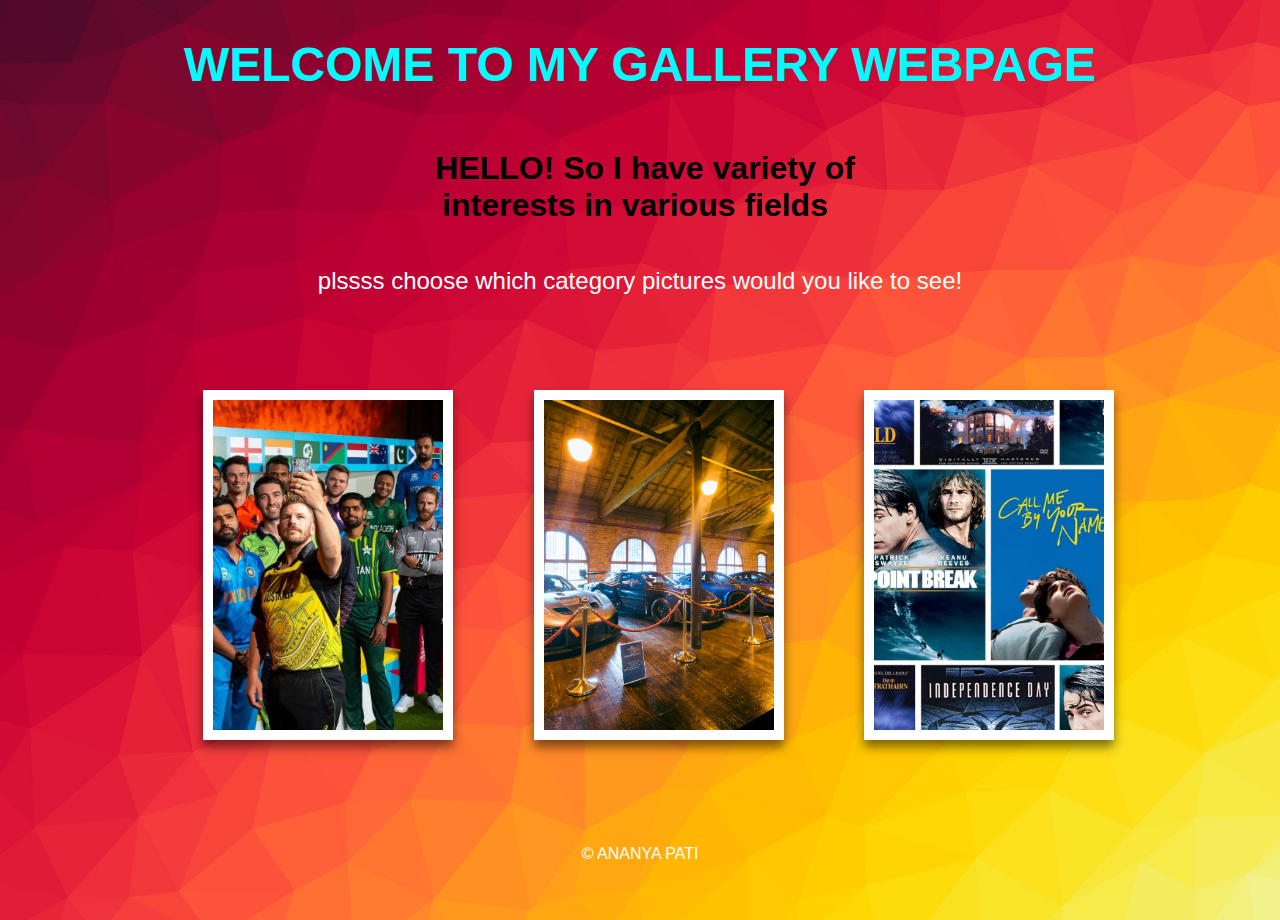
<file: index.html>
<!DOCTYPE HTML>
<html lang="en"></html>
<HTML>
<head>
    <link rel="stylesheet" href="style.css">
    <meta charset="UTF-8">
    <meta http-equiv="X-UA-Compatible" content="IE=edge">
    <meta name="viewport" content="width=device-width, initial-scale=1.0">
<TITLE>PHOTO GALLERY</TITLE>
</HEAD>
<body>
    <h1><span class="header"><font size="10"><font family="cursive">WELCOME TO MY GALLERY WEBPAGE</font></font></span></h1>
    <div class="main"><h4><font size="6">HELLO! So I have variety of interests in various fields </font></h4></div>
    <div class="main2"><p><font color="white"><font size="5">plssss choose which category pictures would you like to see!</font></font></p></div>
      <div class="wrapper">
        <div class="card"> 
            <img src="cricket.jpeg">
            <div class="info">
                <h1>CRICKET</h1>
                <a  href="CRICKET.html" class="btn">SEE MORE</a>
            </div>
        </div>
        <div class="card"> 
            <img src="carssss.jpg">
            <div class="info">
                <h1>AUTOMOBILES</h1>
                <a href="cars.html" class="btn">SEE MORE</a>
            </div>
        </div>
        <div class="card"> 
            <img src="movies.jpg">
            <div class="info">
                <h1>SERIES</h1>
                <a href="MOVIES.html" class="btn">SEE MORE</a>
            </div>
        </div>
    </div>
    </div>
</body>
<footer>
    <footer>
       <p><font color="white"> © ANANYA PATI</font></p>
    </footer>
</HTML>
</file>
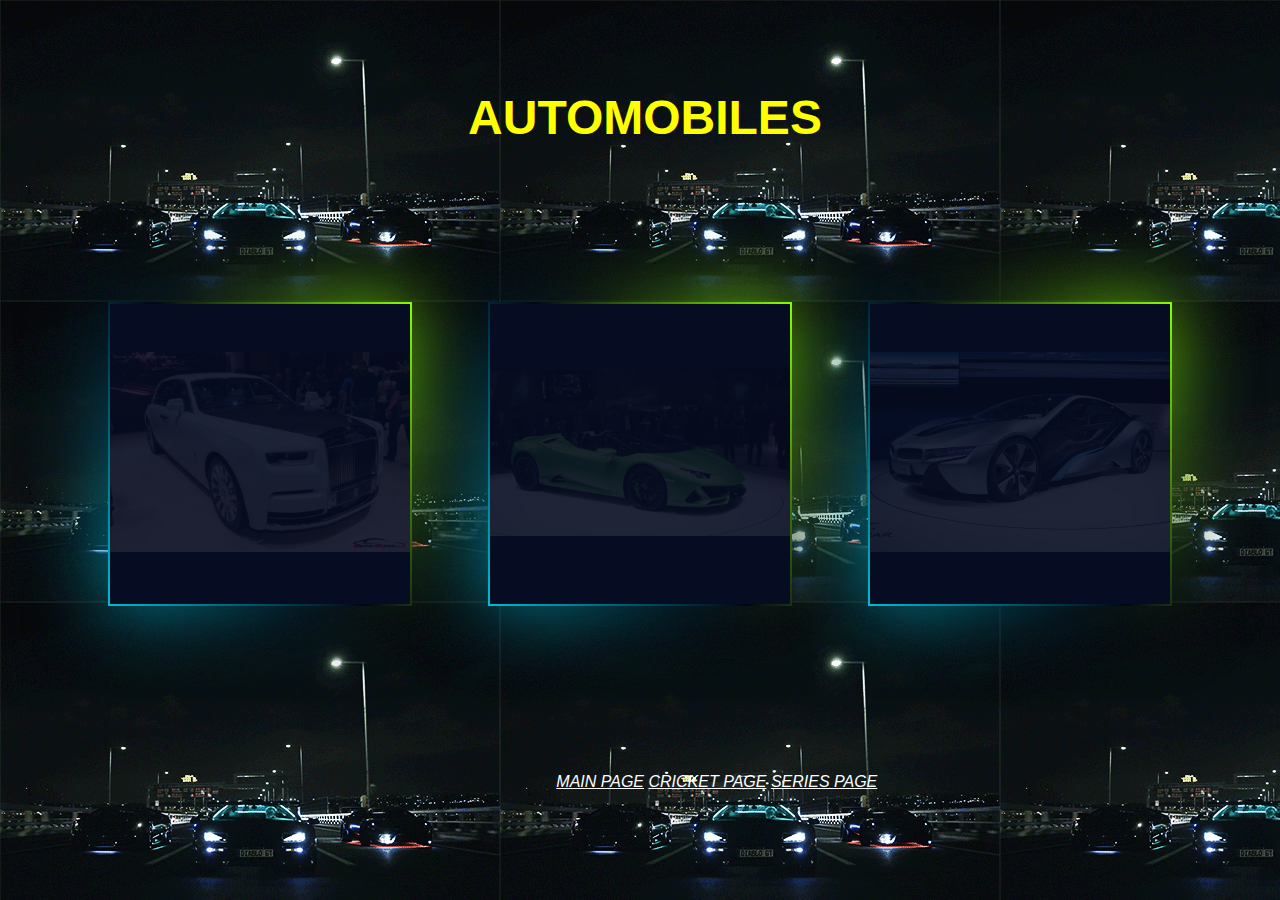
<file: cars.html>
<!DOCTYPE HTML>
<html lang="en"></html>
<HTML>
<head>
    <link rel="stylesheet" href="stylec2.css">
    <meta charset="UTF-8">
    <meta http-equiv="X-UA-Compatible" content="IE=edge">
    <meta name="viewport" content="width=device-width, initial-scale=1.0">
<TITLE>CARS</TITLE>
</HEAD>
<body>
    <h1 CLASS="header"><div class="header2"><font color="yellow"><font size="10">AUTOMOBILES</font></font></div></h1>
<!-- <div class="container"> -->
 <!-- <div id="ib1"> -->
 <div class="box"> 
    <div class="imgBx">
        <img src="rolls royce.jpg">
        </div>
    <div class="content">
        <h4>ROLLS ROYCE</h4><br><span><H2>CULLINAN</H2></span></h2>
    </div>
    </div>
 <!-- </div>  -->
 <div class="box">
    <div class="imgBx">
        <img src="lamborghini.jpg">
    </div>
    <div class="content">
        <h4>LAMBORGHINI</h4><br><span><H2>huracan urus</H2></span>
    </div>
 </div> 
 <div class="box">
    <div class="imgBx">
        <img src="BMW.jpg">
    </div>
    <div class="content">
        <h4>BMW</h4><br><span><H2>I8</H2></span>
    </div>
 </div>
<!-- </div> -->

</body>



<footer class="footer">
    <a href="index.html">MAIN PAGE</a>
    <a href="CRICKET.html">CRICKET PAGE</a>
    <a href="MOVIES.html">SERIES PAGE</a>
   
</footer>

</HTML>
</file>
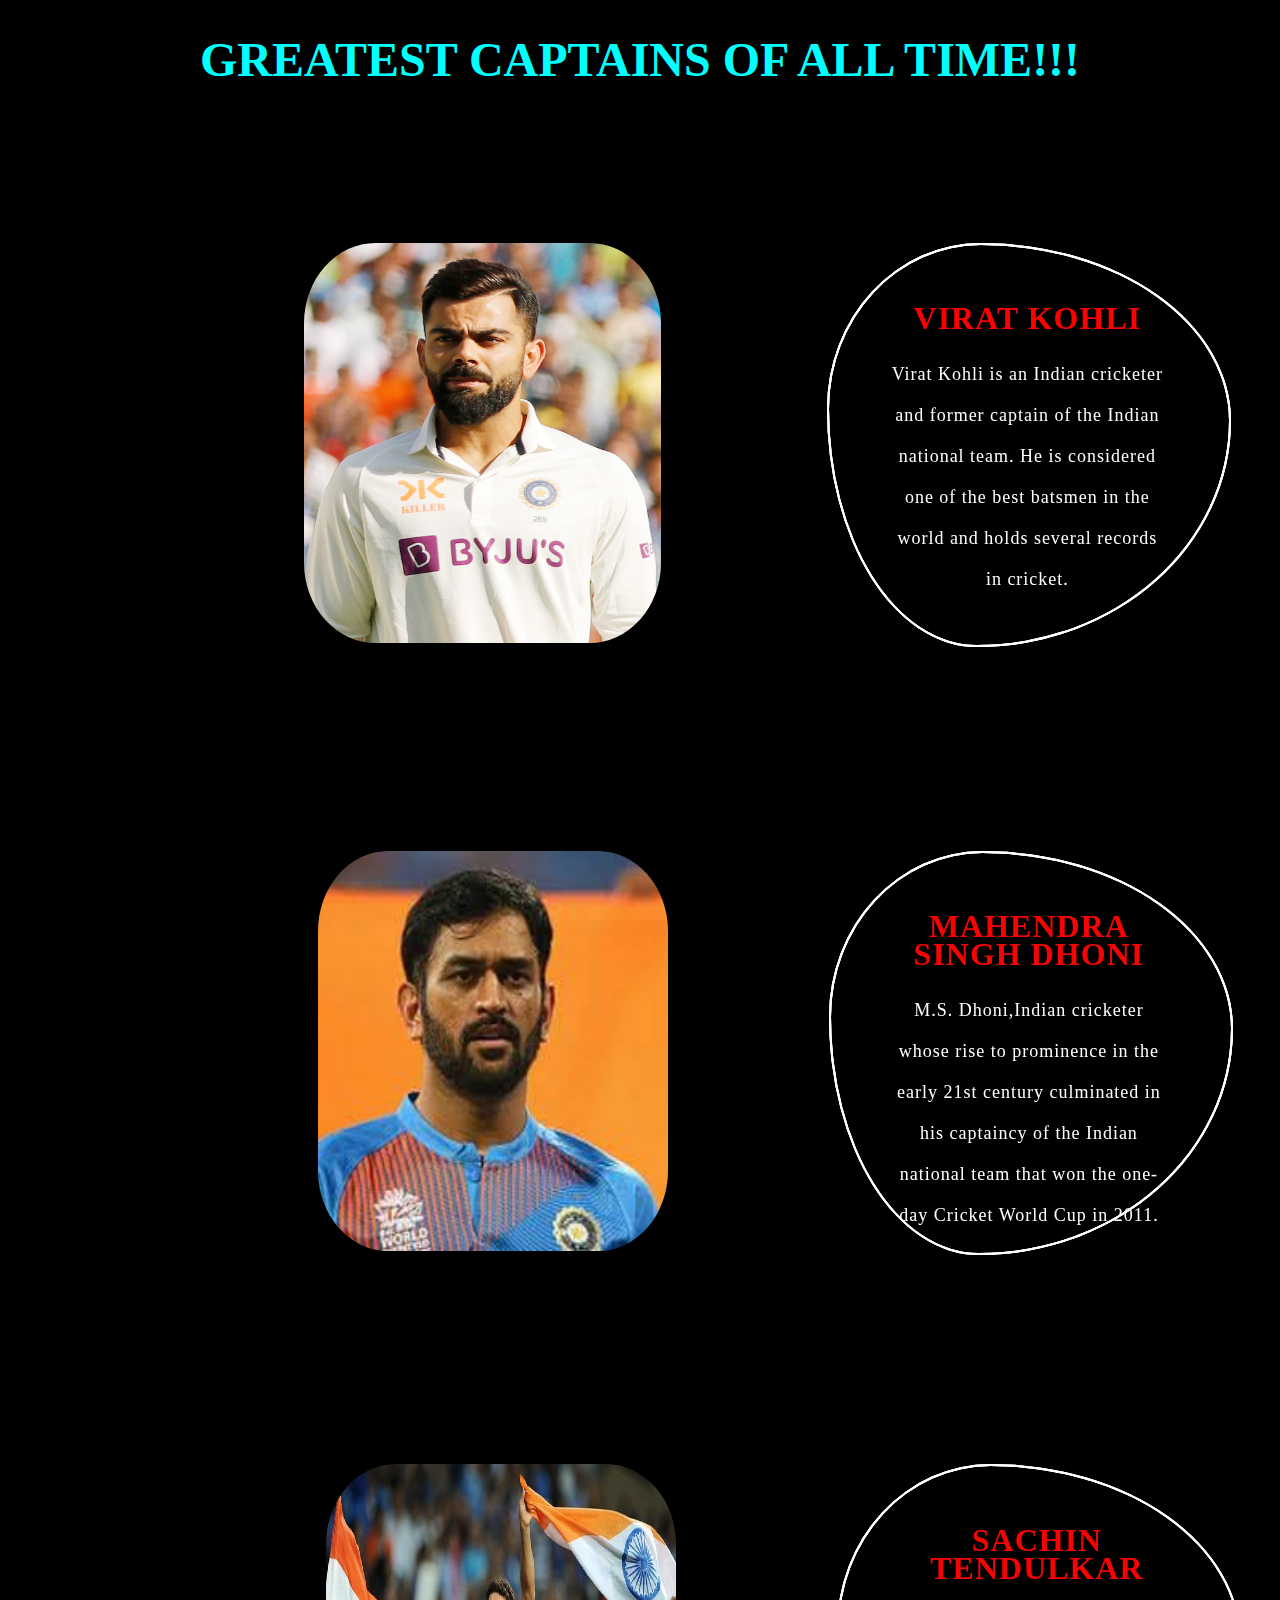
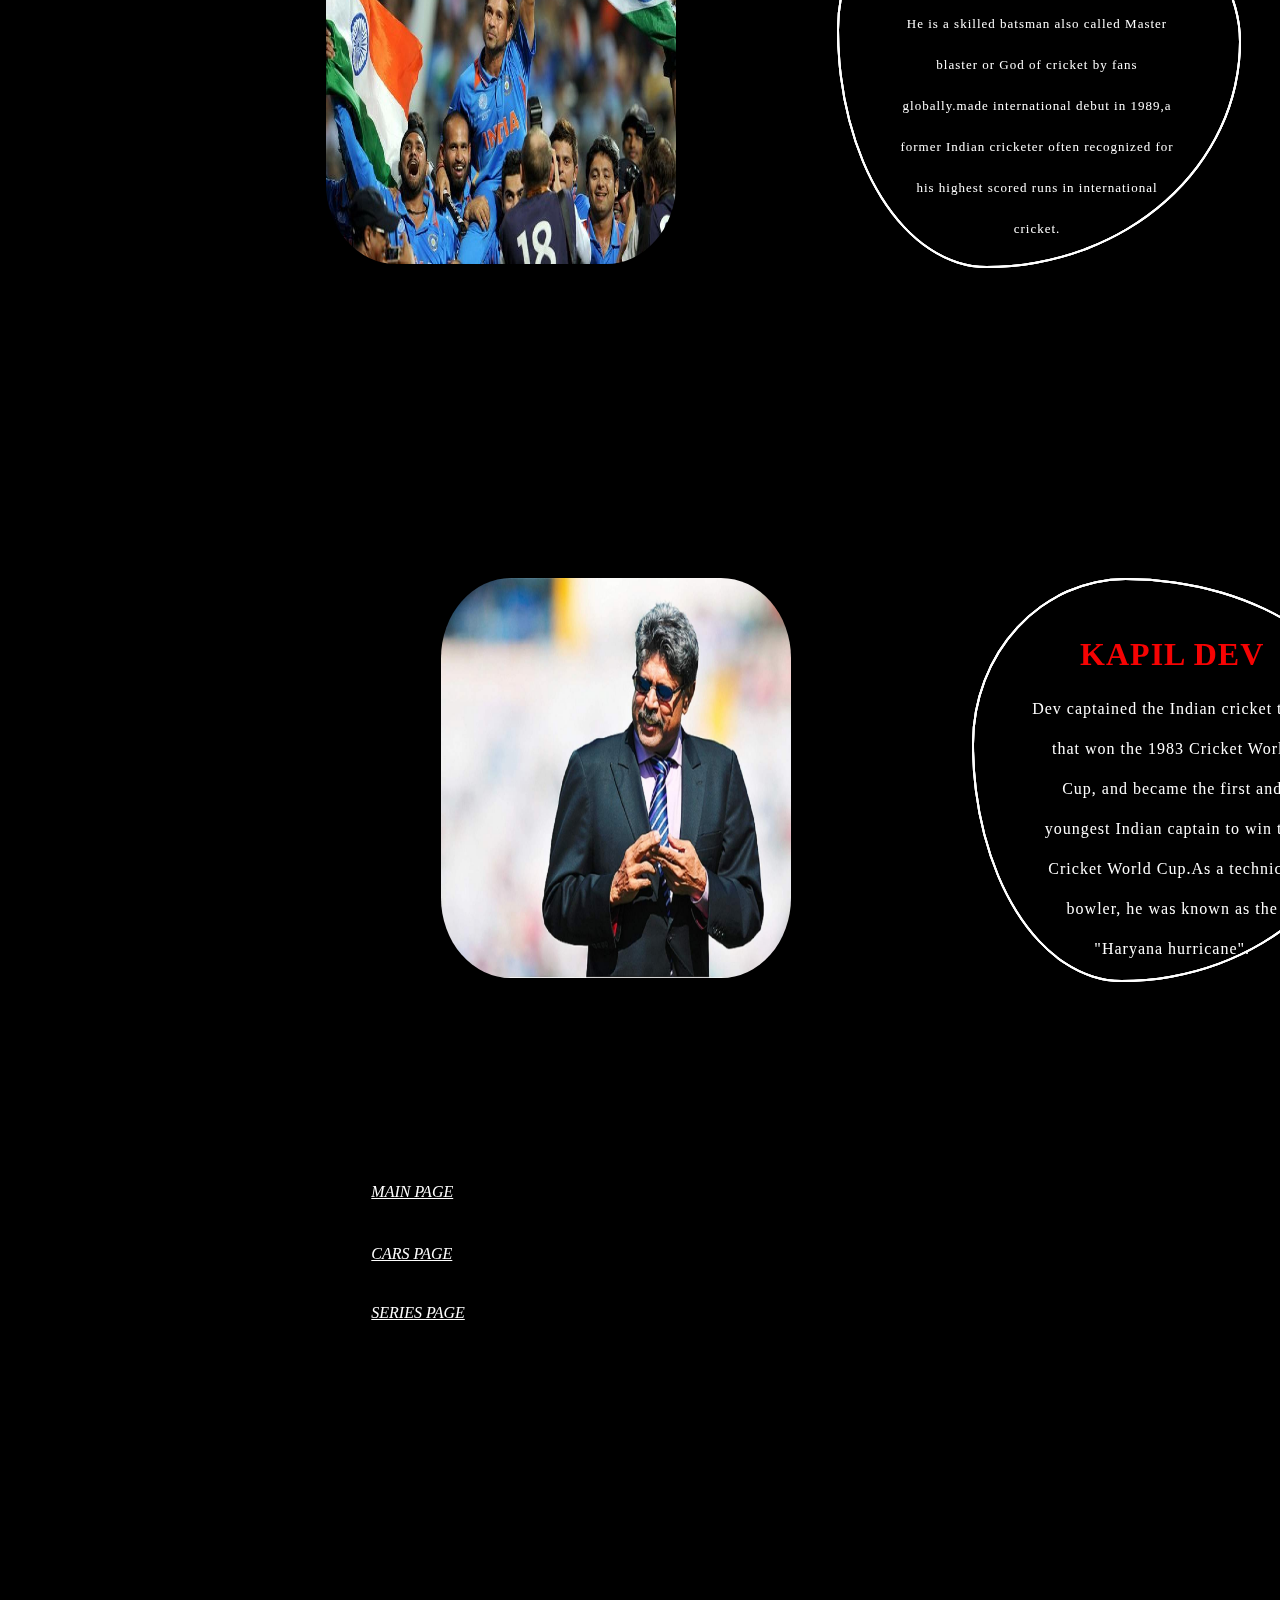
<file: CRICKET.html>
<!DOCTYPE HTML>
<html lang="en"></html>
<HTML>
<head>
    <link rel="stylesheet" href="style4.css">
    <meta charset="UTF-8">
    <meta http-equiv="X-UA-Compatible" content="IE=edge">
    <meta name="viewport" content="width=device-width, initial-scale=1.0">
<TITLE>CRICKET</TITLE>
</HEAD>
<body>
    <center><h1><p><font size="15"><font color="cyan">GREATEST CAPTAINS OF ALL TIME!!!</font></font></p></h1></center>
    <section class = "vk">
        <div class = "vk">
        <div class="main">
            <div id="container1">
            <img src="virat kohli.jpg" width="400" height="400" style="border-radius: 20%" alt="My Picture">
            <div class="vk-text">
                <div class="square">
                    <span></span>
                    <span></span>
                    <span></span>
                    <div class="content">
                <h1><font size="6">VIRAT KOHLI</font></h1>
                <p><font size="4.5">Virat Kohli is an Indian cricketer and former captain of the Indian national team. He is considered one of the best batsmen in the world and holds several records in cricket.</font></p>
                    </div>
                </div>
            </div>
        </div>
        </div>
        </div>
    
        
        <section class = "msd">
            <div class = "msd">
            <div class="main2">
                <div id="container2">
                <img src="msd.jpeg" width="350" height="400" style="border-radius: 20%" alt="My Picture">
                <div class="msd-text">
                    <div class="square">
                        <span></span>
                        <span></span>
                        <span></span>
                        <div class="content">
                    <h1><font size="6">MAHENDRA SINGH DHONI</font></h1>
                    <p><font size="4">M.S. Dhoni,Indian cricketer whose rise to prominence in the early 21st century culminated in his captaincy of the Indian national team that won the one-day Cricket World Cup in 2011.</font></p>
                        </div>
                    </div>
                </div>
            </div>
            </div>
            </div>
            <section class = "st">
                <div class = "st">
                <div class="main3">
                    <div id="container3">
                    <img src="ST.jpeg" width="350" height="400" style="border-radius: 20%" alt="My Picture">
                    <div class="st-text">
                        <div class="square">
                            <span></span>
                            <span></span>
                            <span></span>
                            <div class="content">
                        <h1><font size="6">SACHIN TENDULKAR</font></h1>
                        <p><font size="2.7">He is a skilled batsman also called Master blaster or God of cricket by fans globally.made international debut in 1989,a former Indian cricketer often recognized for his highest scored runs in international cricket.</font></p>
                            </div>
                        </div>
                    </div>
                </div>
                </div>
                </div>
                <section class = "kd">
                    <div class = "kd">
                    <div class="main4">
                        <div id="container4">
                        <img src="kapil-dev.jpg" width="350" height="400" style="border-radius: 20%" alt="My Picture">
                        <div class="kd-text">
                            <div class="square">
                                <span></span>
                                <span></span>
                                <span></span>
                                <div class="content">
                            <h1><font size="6">KAPIL DEV</font></h1>
                            <p><font size="3">Dev captained the Indian cricket team that won the 1983 Cricket World Cup, and became the first and youngest Indian captain to win the Cricket World Cup.As a technical bowler, he was known as the "Haryana hurricane". </font></p>
                                </div>
                            </div>
                        </div>
                    </div>
                </div>
            </div>  

</body>
<footer>
    <p>
    <a href="index.html">MAIN PAGE</a><pre>     </pre>
    <a href="cars.html">CARS PAGE</a><pre>     </pre>
    <a href="MOVIES.html">SERIES PAGE</a>
    </p>
    </footer> 
</HTML>
</file>
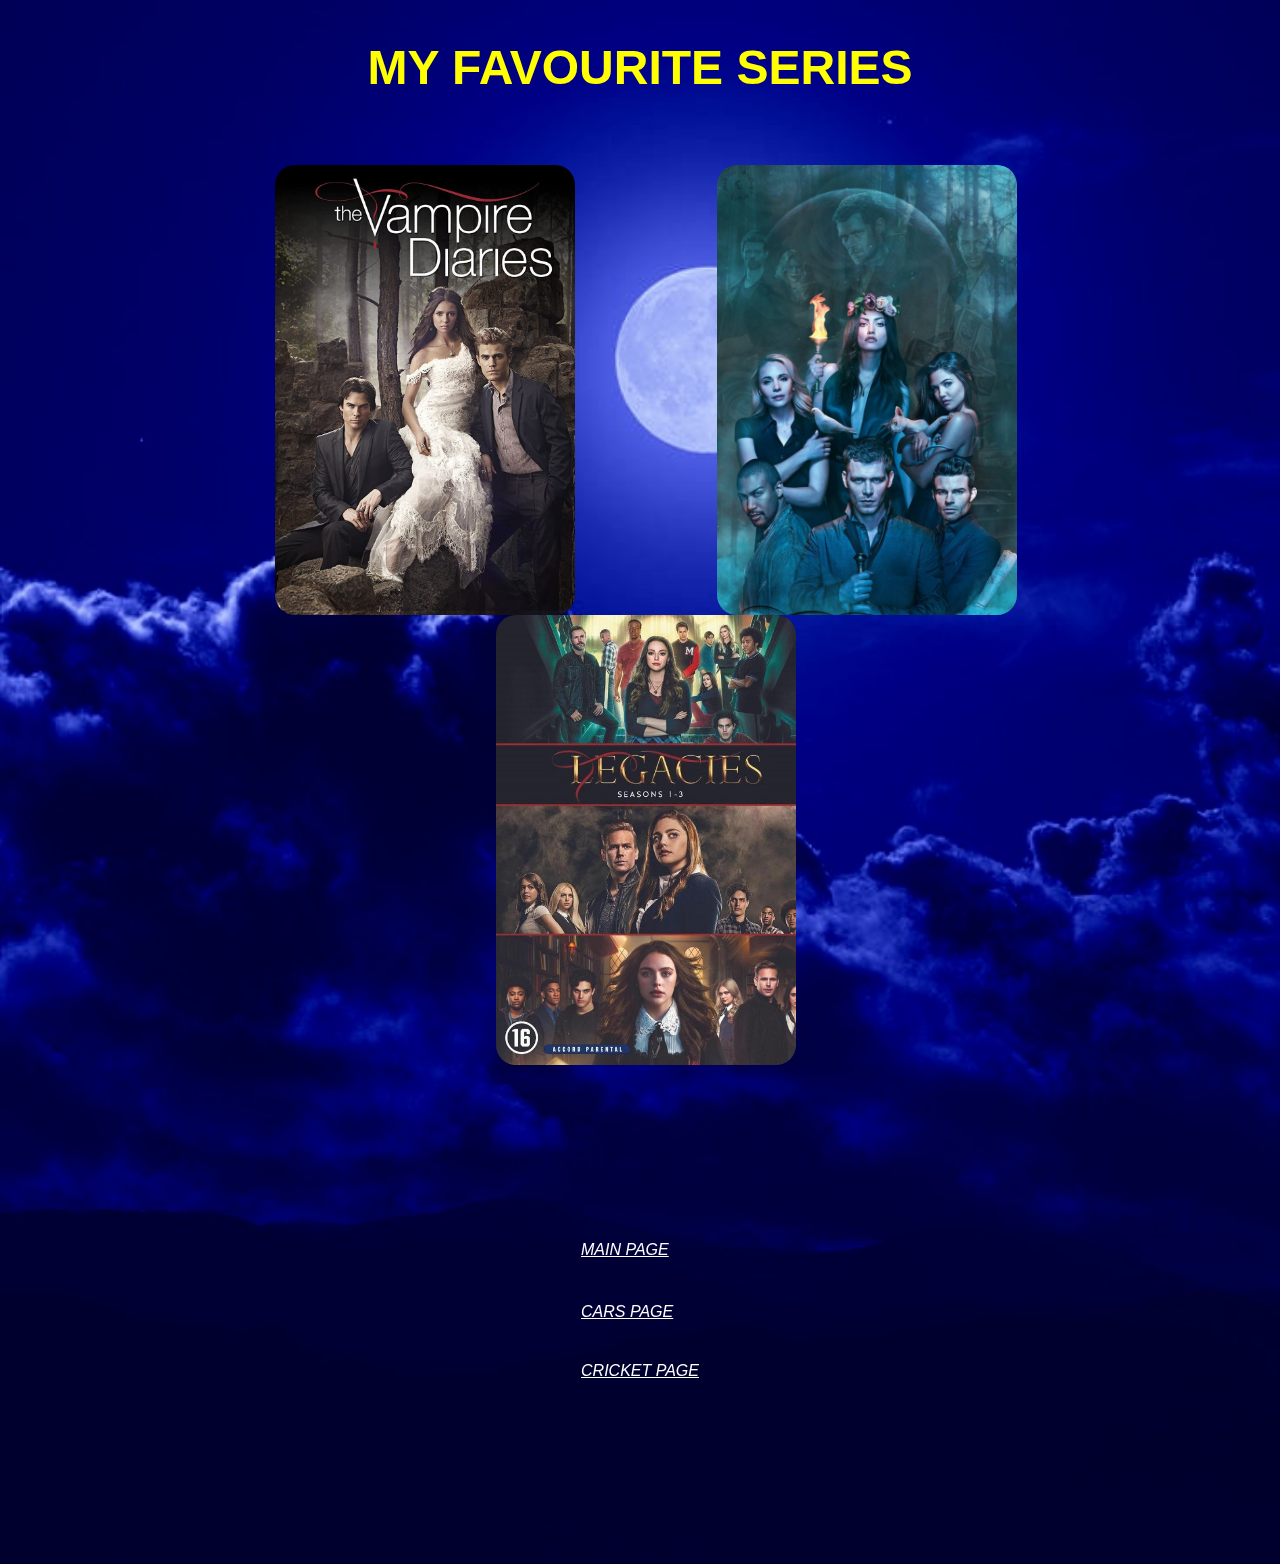
<file: MOVIES.html>
<!DOCTYPE html>
<html lang="en">
<head>
    <meta charset="UTF-8">
    <meta name="viewport" content="width=device-width, initial-scale=1.0">
    <title>MOVIES</title>

    <link rel="stylesheet" href="stylem.css">

</head>
<body>
    <center><h1><p><font size="15"><font color="yellow">MY FAVOURITE SERIES</font></font></p></h1></center>
<div class="wrapper">
    <div class="card">
        <div class="card-img1"></div>
        <div class="card-body">
            <span class="bg"></span>
            <span class="bg"></span>
            <span class="bg"></span>
            <div class="content">
                <h4 class="title"><font color="red">THE VAMPIRE DIARIES</font></h4>
                <p class="para">The Vampire Diaries is an American supernatural teen drama television series developed by Kevin Williamson and Julie Plec.The series premiered on The CW on September 10, 2009, and concluded on March 10, 2017, having aired 171 episodes over eight seasons. The show has received numerous awards, winning four People's Choice Awards and many Teen Choice Awards.</p>
            </div>
        </div>
    </div>
    <div class="card">
        <div class="card-img2"></div>
        <div class="card-body">
            <span class="bg"></span>
            <span class="bg"></span>
            <span class="bg"></span>
            <div class="content">
                <h4 class="title"><font color="red">THE ORIGINALS</font></h4>
                <p class="para">The Originals is an American fantasy supernatural drama television series that began airing on The CW on October 3, 2013. It is a spin-off of The Vampire Diaries and the first television series expansion of the franchise based on its parent series. The series follows vampire-werewolf hybrid Klaus Mikaelson as he and his family become embroiled in the supernatural politics of the French Quarter of New Orleans.</p>
            </div>
        </div>
    </div>
    <div class="card">
        <div class="card-img3"></div>
        <div class="card-body">
            <span class="bg"></span>
            <span class="bg"></span>
            <span class="bg"></span>
            <div class="content">
                <h4 class="title"><font color="red">THE LEGACIES</font></h4>
                <p class="para">Legacies is an American fantasy drama television series, created by Julie Plec, that premiered on The CW on October 25, 2018. A spinoff of The Originals, it is part of The Vampire Diaries Universe, and features characters from both that series and its predecessor, The Vampire Diaries. Danielle Rose Russell stars as the 17-year-old Hope Mikaelson, continuing the role she originated in the fifth and final season of The Originals. Matt Davis also features prominently in the series, reprising his role as Alaric Saltzman from The Vampire Diaries.</p>
            </div>
        </div>
    </div>
</div>
</body>
</html>



<footer class="footer">
    <p>
    <a href="index.html">MAIN PAGE</a><pre>     </pre>
    <a href="cars.html">CARS PAGE</a><pre>     </pre>
    <a href="CRICKET.html">CRICKET PAGE</a>
    </p>
</footer>
</file>
<file: style.css>
*{
    margin: 0px;
    box-sizing: border-box;
    padding: 10px;
    font-family: sans-serif;
}
body{
    display: flex;
    justify-content: center;
    align-items: center;
    flex-wrap: wrap;
     min-height: 100vh;
    background-image: url("color.jpg");
    background-attachment: scroll;
    background-size: cover;
    background-position-y: 80%;
    /* background-repeat: no-repeat; */
}

.wrapper{
    display: flex;
    flex-direction: row;
    width: 90%;
    flex-wrap: wrap;
    justify-content: space-around;
    align-items: center;
    margin-left: 3%;
    padding: 5%;
}
.card{
    width: 250px;
    height: 350px;
    padding: 2rem 1rem;
    background: #fff;
    position: relative;
    display: flex;
    align-items: flex-end;
    box-shadow: 0px 7px 10px rgba(0,0,0,0.5);
    transition: 0.5s ease-in-out;
}
.card:hover{
    transform: translateY(10px);
}
.card:before{
    content: "";
    position: absolute;
    top: 0;
    left: 0;
    display: block;
    width: 100%;
    height: 100%;
    background: linear-gradient(to bottom, rgba(45, 231, 209, 0.5), rgba(150,201,61,1));
    z-index: 2;
    transition: 0.5s all;
    opacity: 0;
}

.card:hover:before{
    opacity: 1;
}
.card img{
    width: 100%;
   height: 100%;
   object-fit: cover;
   position: absolute;
   top: 0;
   left: 0; 
}
.card .info{
    position: relative;
    z-index: 3;
    color: #000000;
    opacity: 0;
    transform: translateY(30px);
    transition: 0.5s all;
}
.card:hover .info{
    opacity:1;
    transform:translateY(0px);
}
.card .info h1{
    margin: 0;  
    font-size: 25px;
    font-style: italic;
    margin-bottom: 40px;
}
/* .card .info p{ */
    /* letter-spacing: 1px; */
    /* font-size: 15px; */
    /* margin-top: 8px; */
    /* margin-bottom: 20px; */
/* } */
.card .info .main p{
    margin-right: 80%;
}
.card .info .btn{
    text-decoration: none;
    padding: 0.5rem 1rem;
    background: #FFF;
    color: #000;
    font-size: 14px;
    font-weight: bold;
    cursor: pointer;
    transition: 0.4s ease-in-out;

}
.card .info .btn:hover{
    /* box-shadow: 0px 7px 10px rgba(0,0,0,0.5); */
    box-shadow: 0 0 5px #FFF , 0 0 20px #FFF, 0 0 60px #FFF, 0 0 150px #FFF; 
}
span{
    color: #00fcfc;
    text-align: center;
    overflow: hidden;
}
.header{
    text-align: center;
}
h1{
    width: 100%;
    text-align: center;
}
.main{
    color: #000000;
    text-align: center;
    padding: 4%;
    padding-bottom: 0%;
    padding-top: 2%;
    padding-right: 30%;
    padding-left: 30%;
    flex-wrap: wrap;
}
.main2{
    flex-wrap: wrap;
}
</file>
<file: stylec2.css>
*{
    margin: 0;
    padding: 0;
    box-sizing: border-box;
    font-family: 'poppins' , sans-serif;
}
body{
    display: flex;
    justify-content: center;
    align-items: center;
    flex-wrap: wrap;
    min-height: 100vh;
    background-image: url("bgcar.gif");
}
.box
{
    position: relative;
    width: 300px;
    height: 300px;
    display: flex;
    justify-content: center;
    align-items: center;
    margin: 40px;
    background: #060c21;
    transition: 0.5s;
}
.box:hover{
   height: 400px; 
}
.box .imgBx img{
    max-width: 100%;
    opacity: 0.1;
    transition: 0.5s;
}
.box:hover .imgBx img
{
    opacity: 1;
}
.box:before{
    content: '';
    position: absolute;
    top: -2px;
    left: -2px;
    right: -2px;
    bottom: -2px;
    background: #fff;
    z-index: -1;
}
.box:after{
    content: '';
    position: absolute;
    top: -2px;
    left: -2px;
    right: -2px;
    bottom: -2px;
    background: #fff;
    z-index: -2;
    filter: blur(40px);
}
.box:before,
.box:after
{
    background: linear-gradient(235deg,#89ff00,#010615,#00bcd4);

}
.box:nth-child(2)before,
.box:nth-child(2)after
{
    background: linear-gradient(235deg,#ff005e,#010615,#fbff00);
}
.box:nth-child(3)before,
.box:nth-child(3)after
{
    background: linear-gradient(235deg,#772aff,#010615,#2196F3);
}
.box .content
{
    position: absolute;
    bottom: 0;
    left: 10px;
    right: 10px;
    bottom: 10px;
    height: 90px;
    background: rgba(0,0,0,0.4);
    justify-content: center;
    align-items: center;
    opacity: 0;
    transition: 0.5s;
}
.box:hover .content{
    opacity: 1;
}
.box .content h2{
    font-size: 14px;
    color: #fff;
    font-weight: 200;
    letter-spacing: 2px;
}
.box .content h4{
    font-size: 20px;
    color: #fff;
    font-weight: 200;
    letter-spacing: 2px;
}
.footer{
    justify-content: end;
    padding: 90px;
    padding-right: 30%;
    padding-left: 42%;
}
a{
    color: #fff;
    font-style: italic;
}
.header
{
    justify-content: start;
    padding: 500px;
    padding-top: 70px;
    padding-bottom: 80px;
    margin-left: 10px;
    flex-wrap: wrap;
}
.header2{
    flex-wrap: wrap;
}
@media screen and (max-width: 1170px) {
    {width: 80%;
        display: block;
        margin: auto;}
    .header2{
        padding: 50px;
        padding-left: 100px;
    }
    body{
        justify-content: center;
    }

}
</file>
<file: style4.css>
body{
    background-color: black;
    background-attachment:scroll;
    background-size: cover;
}
.vk{
    
    width: 80%;
    padding: 78px 0px;
    margin-left: 13%;
    align-items: center;
    justify-content: center;
    filter: opacity(100%);
    border-radius: 2%;
}
#container1{display:flex;
    align-items: center;
}
#container1 img{margin-right: 60px;
}
.vk-text{
    width: 600px;
    padding-left: 10%;

}

.vk-text h1{
    color: rgb(255, 0, 0);
    letter-spacing: 1px;
    line-height: 28px;

}
.vk-text p{
    color: rgb(255, 254, 254);
    letter-spacing: 1px;
    line-height: 40px;
}
.main{
    width: 1130px;
    max-width: 95%;
    margin-top: -4%;
    display: flex;
    align-items: center;
    justify-content: space-around;
}
.msd{
    width: 80%;
    padding: 78px 0px;
    margin-left: 8%;
    align-items: center;
    justify-content: center;
    filter: opacity(100%);
    border-radius: 2%;
}
#container2{display:flex;
    align-items: center;
}
#container2 img{margin-right: 60px;
}
.msd-text{
    width: 600px;
    padding-left: 10%;

}

.msd-text h1{
    color: rgb(246, 3, 3);
    letter-spacing: 1px;
    line-height: 28px;

}
.msd-text p{
    color: rgb(255, 255, 255);
    letter-spacing: 1px;
    line-height: 40px;
}
.main2{
    width: 1180px;
    max-width: 120%;
    margin-top: -4%;
    display: flex;
    align-items: center;
    justify-content: space-around;
}
.st{
    width: 80%;
    padding: 78px 0px;
    margin-left: 5%;
    align-items: center;
    justify-content: center;
    filter: opacity(100%);
    border-radius: 2%;
}
#container3{display:flex;
    align-items: center;
}
#container3 img{margin-right: 60px;
}
.st-text{
    width: 600px;
    padding-left: 10%;

}

.st-text h1{
    color: rgb(246, 3, 3);
    letter-spacing: 1px;
    line-height: 28px;

}
.st-text p{
    color: rgb(255, 255, 255);
    letter-spacing: 1px;
    line-height: 40px;
}
.main3{
    width: 1130px;
    max-width: 150%;
    margin-top: -4%;
    display: flex;
    align-items: center;
    justify-content: space-around;
}
.kd{
    width: 90%;
    padding: 68px 0px;
    margin-left: 12%;
    align-items: center;
    justify-content: center;
    filter: opacity(100%);
    border-radius: 2%;
}
#container4{display:flex;
    align-items: center;
}
#container4 img{margin-right: 60px;
}
.kd-text{
    width: 800px;
    padding: 10%;

}

.kd-text h1{
    color: rgb(246, 3, 3);
    letter-spacing: 1px;
    line-height: 28px;

}
.kd-text p{
    color: rgb(255, 255, 255);
    letter-spacing: 1px;
    line-height: 40px;
}
.main4{
    width: 1130px;
    max-width: 140%;
    margin-top: -4%;
    display: flex;
    align-items: center;
    justify-content: space-around;
}
@media screen and (max-width: 1170px) {
    {width: 80%;
        display: block;
        margin: auto;}
    #container1{
        padding-top: 50px;
        float: none;
        width: 100%;
        display: block;
        margin: auto;}
    #container1 img{float: none;
        width: 70%;
        display: block;
        margin: auto;}
    .vk-text{
        padding: 50px;
        padding-left: 100px;
    }

}
@media screen and (max-width: 1170px) {
    {width: 80%;
        display: block;
        margin: auto;}
    #container2{
        padding-top: 50px;
        float: none;
        width: 100%;
        display: block;
        margin: auto;}
    #container2 img{float: none;
        width: 70%;
        display: block;
        margin: auto;
        /* padding-left: 80px; */
    }
        .msd-text{
            padding: 50px;
            padding-left: 100px;
        }

}
@media screen and (max-width: 1170px) {
    {width: 80%;
        display: block;
        margin: auto;}
    #container3{
        padding-top: 50px;
        float: none;
        width: 100%;
        display: block;
        margin: auto;
        padding-left: 80px;
    }
        
    #container3 img{float: none;
        width: 70%;
        display: block;
        margin: auto;}
        .st-text{
            padding: 50px;
            padding-left: 100px;
            /* padding-bottom: 10px; */
        }
    

}
@media screen and (max-width: 1260px) {
    {width: 80%;
        display: block;
        margin: auto;}
    #container4{
        /* padding-top: 1px; */
        float: none;
        width: 100%;
        display: block;
        margin: auto;}
    #container4 img{float: none;
        width: 70%;
        display: block;
        margin: auto;}
        .kd-text{
            padding: 50px;
            padding-left: 100px;
        }

}
.square
{
    position: relative;
    width: 400px;
    height: 400px;
    display: flex;
    justify-content: center;
}
.square span:nth-child(1)
{
    position: absolute;
    top: 0;
    left: 0;
    width: 100%;
    height: 100%;
    border: 2px solid #fff;
    border-radius: 38% 62% 63% 37% / 41% 44% 56% 59%;
    transition: 0.5s;
    animation: animate 6s linear infinite;
}
.square:hover span:nth-child(1)
{
    border: none;
    /* background: linear-gradient(purple,pink); */
    background: linear-gradient(#bf05f4,#fa46e4);
}
.square span:nth-child(2)
{
    position: absolute;
    top: 0;
    left: 0;
    width: 100%;
    height: 100%;
    border: 2px solid #fff;
    border-radius: 38% 62% 63% 37% / 41% 44% 56% 59%;
    transition: 0.5s;
    animation: animate 4s linear infinite;
}
.square:hover span:nth-child(2)
{
    border: none;
    /* background: #39FF14; */
    /* background: linear-gradient(purple,pink); */
    background: linear-gradient(#bf05f4,#fa46e4);

}
.square span:nth-child(3)
{
    position: absolute;
    top: 0;
    left: 0;
    width: 100%;
    height: 100%;
    border: 2px solid #fff;
    border-radius: 38% 62% 63% 37% / 41% 44% 56% 59%;
    transition: 0.5s;
    animation: animate2 10s linear infinite;
}
.square:hover span:nth-child(3)
{
    border: none;
    /* background: #39FF14; */
    background: linear-gradient(#bf05f4,#fa46e4);
}
@keyframes animate
{
    0%
    {
        transform: rotate(0deg);
    }
    100%
    {
        transform: roatate(360deg);
    }
}
@keyframes animate2
{
    0%
    {
        transform: rotate(360deg);
    }
    100%
    {
        transform: roatate(0deg);
    }
}
.content 
{
    position:relative;
    padding: 40px 60px;
    text-align: center;
    color: #fff;
    transition: 0.5s;
    z-index: 1000;
}
a{
    color: #fff;
    font-style: italic;
}
.main img{
    display: block;
    cursor: pointer;
}
.main #container1 img{
    transform: scale(1);
    transition: 0.3s ease-in-out;
}
.main #container1:hover img{
    transform: scale(1.1);
}
.main2 img{
    display: block;
    cursor: pointer;
}
.main2 #container2 img{
    transform: scale(1);
    transition: 0.3s ease-in-out;
}
.main2 #container2:hover img{
    transform: scale(1.1);
}
.main3 img{
    display: block;
    cursor: pointer;
}
.main3 #container3 img{
    transform: scale(1);
    transition: 0.3s ease-in-out;
}
.main3 #container3:hover img{
    transform: scale(1.1);
}
.main4 img{
    display: block;
    cursor: pointer;
}
.main4 #container4 img{
    transform: scale(1);
    transition: 0.3s ease-in-out;
}
.main4 #container4:hover img{
    transform: scale(1.1);
}
</file>
<file: stylem.css>
body{
    display: flex;
    justify-content: center;
    align-items: center;
    font-family: 'roboto', sans-serif;
    background-image: url(bg5.jpg);
    background-repeat: no-repeat;
    /* background-position-y: 10%; */
    /* background-position-x: center; */
    background-size: cover;
    background-attachment: scroll;
    perspective: 1000px;
    display: flex;
    justify-content: center;
    align-items: center;
    flex-wrap: wrap;
    min-height: 100vh;
}
.wrapper{
    display: flex;
    flex-direction: row;
    width: 70%;
    justify-content: space-around;
    align-items: center;
    margin-left: 1%;
    margin-top: 3%;
    flex-wrap: wrap;
}

.card{
    width: 300px;
    height: 450px;
    position: relative;
    transform-style: preserve-3d;
    transition: 1s;
    display: flex;
}

.card-img1{
    position: relative;
    width: 100%;
    height: 100%;
    background: url(tvd2.jpg);
    background-size: cover;
    border-radius: 20px;
    transform: translateZ(40px);
}
.card-img2{
    position: relative;
    width: 100%;
    height: 100%;
    background: url(the\ originals.jpg);
    background-size: cover;
    border-radius: 20px;
    transform: translateZ(40px);
}
.card-img3{
    position: relative;
    width: 100%;
    height: 100%;
    background: url(TL.jpg);
    background-size: cover;
    border-radius: 20px;
    transform: translateZ(40px);
}


.card-body{
    position: absolute;
    top: 50%;
    left: 50%;
    transform: translate3d(-50%, -50%, -40px) rotateY(180deg);
    width: 85%;
    height: 87%;
    border-radius: 20px;
    overflow: hidden;
    border: 5px solid #fff;
}

.card:hover{
    transform: rotateY(180deg);
}

.card-body .bg{
    position: absolute;
    background: rgb(175,255,20);
    /* background: linear-gradient(#bf05f4,#fa46e4); */
    border-radius: 100px;
    width: 0%;
    transition: 4s;
}

.card-body .bg:nth-child(1){
    height: 25%;
    transform-origin: left;
    top: 0;
    left: -30%;
    transform: rotate(-10deg);
}

.card-body .bg:nth-child(2){
    height: 50%;
    transform-origin: right;
    top: 5%;
    right: -30%;
    transform: rotate(-10deg);
}

.card-body .bg:nth-child(3){
    height: 50%;
    transform-origin: left;
    top: 70%;
    left: -30%;
    transform: rotate(-10deg);
}

.card:hover .card-body .bg{
    width: 200%;
    transition-delay: 2s;
}

.card:hover .card-body .bg:nth-child(2){
    transition-delay: 1.5s;
}

.card:hover .card-body .bg:nth-child(3){
    transition-delay: 1s;
}

.content{
    position: relative;
    opacity: 0;
    transition: 4s;
    padding: 40px 10px;
    text-align: center;
}

.title{
    font-size: 30px;
    margin-bottom: 20px;
    color: #292929;
    text-transform: uppercase;
}

.card:hover .content{
    opacity: 1;
    transition-delay: 1s;
}
.footer{
    justify-content: end;
    padding: 160px;
}
a{
    color: #fff;
    font-style: italic;
}
</file>
